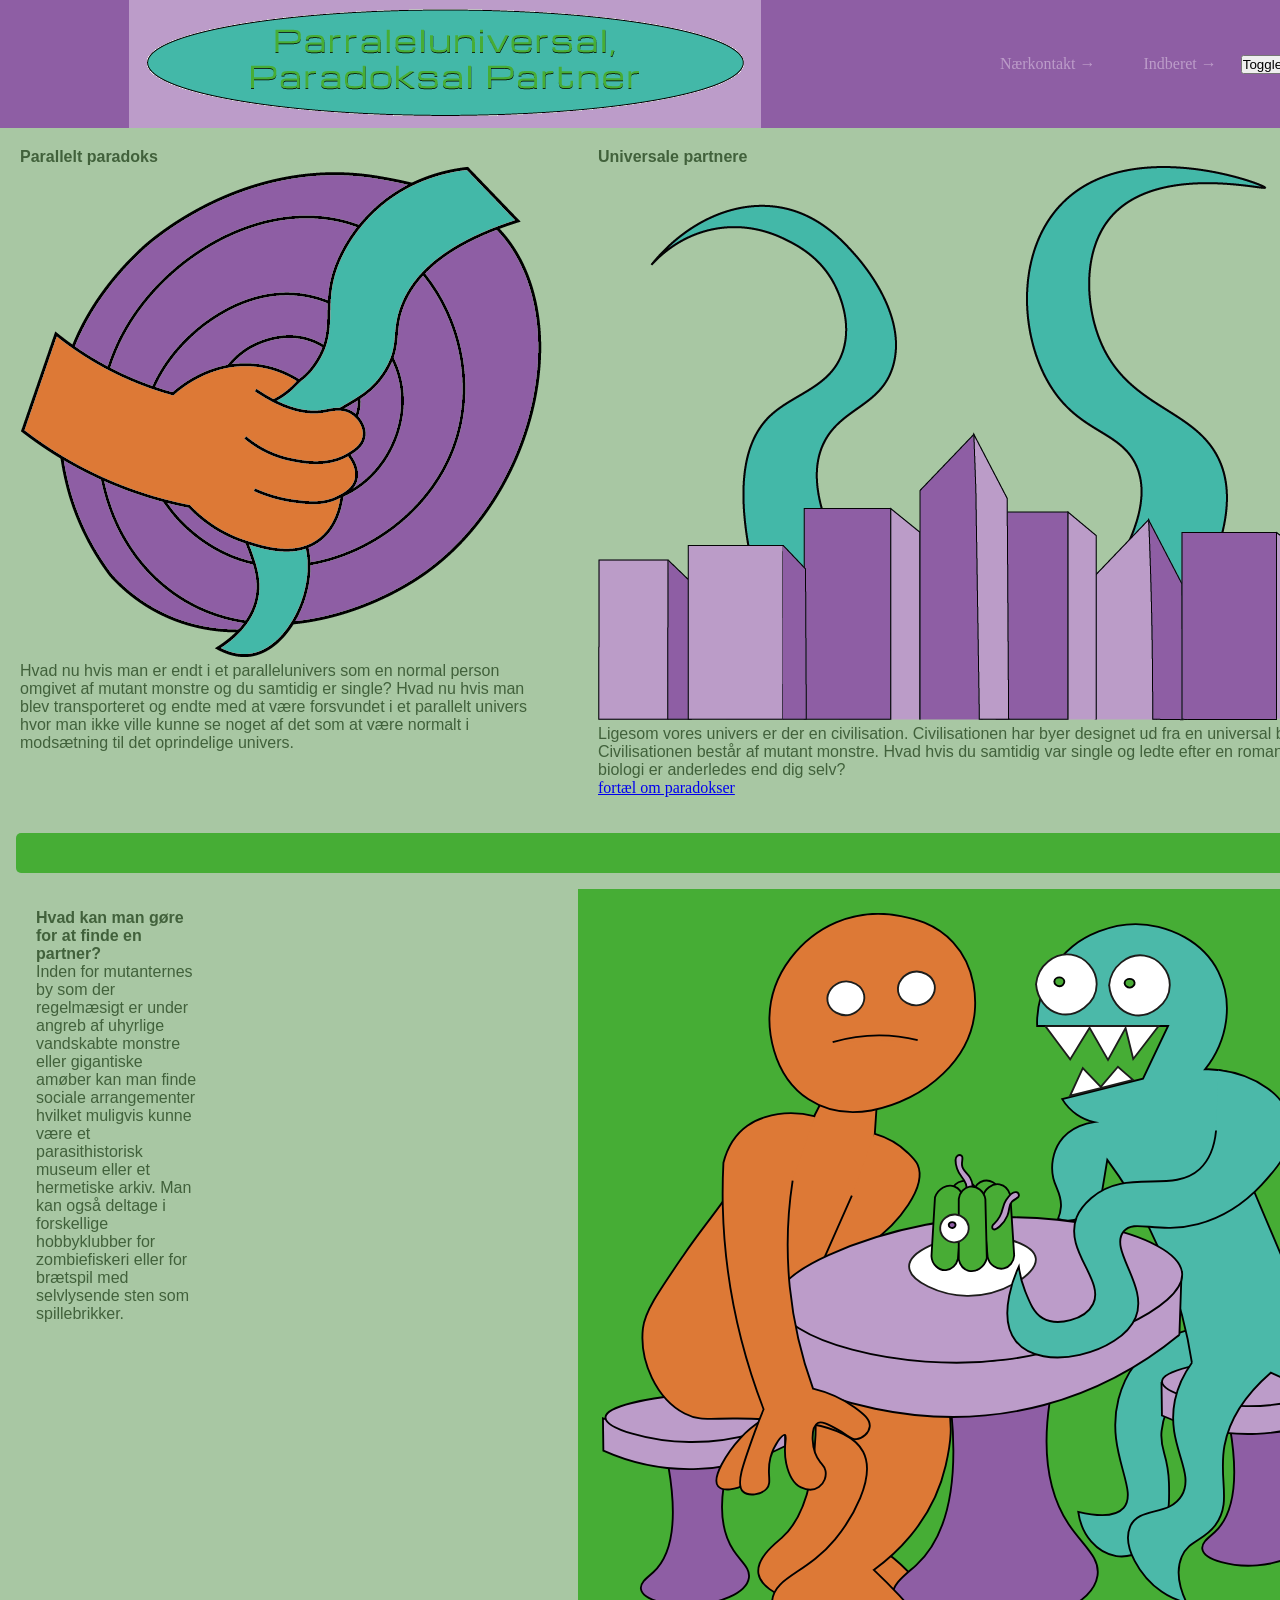
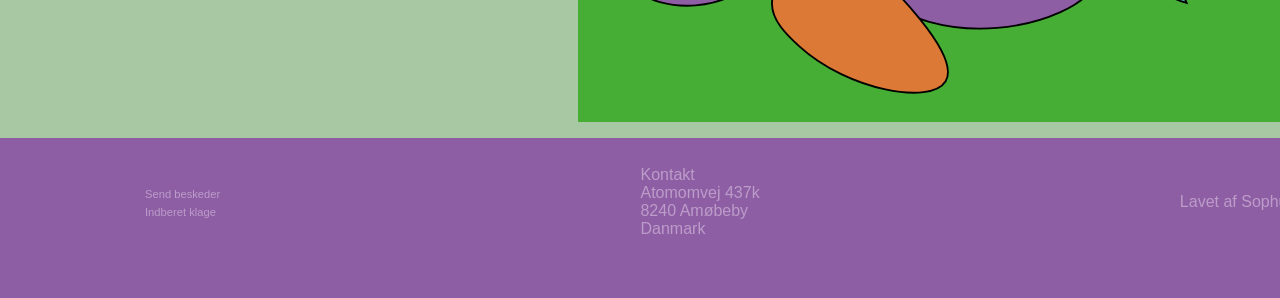
<file: index.html>
<!DOCTYPE html>
<html lang="da">

<head>
  <meta charset="UTF-8">
  <meta name="viewport" content="width=device-width, initial-scale=1.0">
  <link rel="stylesheet" href="css/custom.css">
  <link rel="stylesheet" href="css/fonts.css">
  <link rel="stylesheet" href="css/general.css">
  <link rel="stylesheet" href="css/layout.css">
  <link rel="stylesheet" href="css/burger.css">
  <link rel="stylesheet" href="css/cards.css">
  <link rel="stylesheet" href="css/darkmode.css">
  <link rel="icon" type="image/png" href="img/fav.png">
  <link rel="stylesheet" href="css/infographic.css">
  <link rel="stylesheet" href="https://fonts.googleapis.com/css?family=unica-one">
  <title>Emergency Site</title>
</head>

<body id="frontpage">
  <header>
    <nav>
      <div id="logotype-wrapper" class="logo">
        <a href="./index.html"><img src="img/paradoksal-partner-logo3.png" alt="logo"></a>
      </div>

      <ul class="menu">
        <li><a class="menuItem" href="instruction.html">Nærkontakt</a></li>
        <li><a class="menuItem" href="register.html">Indberet</a></li>
        <li>
          <button id="toggle-btn">Toggle Theme</button>
        </li>
      </ul>
      <button class="burger">
        <span class="line"></span>
        <span class="line"></span>
        <span class="line"></span>
      </button>
    </nav>
  </header>

  <main>
    <section class="information">
      <h3>Parallelt paradoks</h3>
      <div class="grid_1-1"></div>
      <img src="img/parraleluniversalparadoksalpartner.png" alt="portal">
      <p>
        Hvad nu hvis man er endt i et parallelunivers som en normal person omgivet af mutant monstre og du samtidig er
        single?

        Hvad nu hvis man blev transporteret og endte med at være forsvundet i et parallelt univers hvor man ikke ville
        kunne se
        noget af det som at være normalt i modsætning til det oprindelige univers.
      </p>
    </section>
    <section class="information">
      <h3>Universale partnere</h3>
      <div class="grid_1-1"></div>
      <img src="img/cityandtentacles.png" alt="by">
      <p>
        Ligesom vores univers er der en civilisation. Civilisationen har byer designet ud fra en universal bygningsstil.
        Civilisationen består af mutant monstre.

        Hvad hvis du samtidig var single og ledte efter en romantisk partner, hvis biologi er anderledes end dig selv?
      </p>
      <a href="instruction.html">fortæl om paradokser</a>
    </section>
    <section class="fullwidth">

    </section>
    <section class="grid_1-1-1">
      <article>


        <div id="artikel1" popover>
          <button>læs mere</button>
          <button popovertarget="artikel1">læs mere</button>
          <h2>artikel</h2>
          <p>læs mere</p>


        </div>
        <h2>Hvad kan man gøre for at finde en partner?</h2>
        <p>Inden for mutanternes by som der regelmæsigt er under angreb af uhyrlige vandskabte monstre eller gigantiske
          amøber kan
          man finde sociale arrangementer hvilket muligvis kunne være et parasithistorisk museum eller et hermetiske
          arkiv. Man
          kan også deltage i forskellige hobbyklubber for zombiefiskeri eller for brætspil med selvlysende sten som
          spillebrikker.
        </p>

        </div>
      </article>
      <article>

      </article>
      <article>

      </article>
    </section>
    </section>
    <section class="info-graphic">
      <?xml version="1.0" encoding="UTF-8"?>
      <?xml version="1.0" encoding="UTF-8"?>
      <svg xmlns="http://www.w3.org/2000/svg" viewBox="0 0 440.11 421.05">
        <defs>
          <style>
            .cls-1 {
              fill: #dd7936;
            }

            .cls-1,
            .cls-2,
            .cls-3,
            .cls-4,
            .cls-5,
            .cls-6,
            .cls-7 {
              stroke-miterlimit: 10;
            }

            .cls-1,
            .cls-2,
            .cls-3,
            .cls-6,
            .cls-7 {
              stroke: #000;
            }

            .cls-2 {
              fill: #bc9cc9;
            }

            .cls-3 {
              fill: #8e5ea4;
            }

            .cls-4 {
              fill: #e41718;
            }

            .cls-4,
            .cls-5 {
              stroke: #1d1d1b;
            }

            .cls-5 {
              fill: #fff;
            }

            .cls-6 {
              fill: #48ac35;
            }

            .cls-7 {
              fill: #4bb9a9;
            }
          </style>
        </defs>
        <g id="Lag_15" data-name="Lag 15">
          <path class="cls-7"
            d="M408.83,316.87c-9.27,5.16-21.34,9.78-31.18,5.2-9.95-4.64-10.21-15.23-22.32-37.61-10.41-19.23-19.28-35.61-30.27-35.46-10.8.15-21.6,16.23-23.24,30.27-1.22,10.42,3.51,12.04,3.97,28.13.3,10.29.65,22.15-7.34,30.88-1.09,1.19-9.68,10.3-21.1,8.56-10.19-1.55-18.78-11.16-20.48-23.85,15.67,3.74,21.76.96,24.46-2.14,8.52-9.77-10.14-30.18-2.75-58.7,2.72-10.51,7.7-17.14,8.87-18.65.59-.76,14.97-18.79,37.61-19.87,29.35-1.4,55.82,26.5,57.78,49.22.66,7.63-1.68,11.99,1.22,20.18,4.36,12.31,15.71,19.59,24.76,23.85Z" />
          <g id="Lag_8" data-name="Lag 8">
            <path class="cls-3"
              d="M21,364.51c-.51-3.52,3.93-6.46,6.65-8.94,7.81-7.13,14.15-22.16,8.25-56.64l32.33-2.06c-6.75,25.09-2.56,38.94,2.75,47.01,4.05,6.16,9.05,9.38,8.25,14.68-1.34,8.91-17.64,14-28.66,14.9-12.82,1.05-28.67-2.71-29.58-8.94Z" />
            <path class="cls-3"
              d="M323.78,342.93c-.51-3.52,3.93-6.46,6.65-8.94,7.81-7.13,14.15-22.16,8.25-56.64l32.33-2.06c-6.75,25.09-2.56,38.94,2.75,47.01,4.05,6.16,9.05,9.38,8.25,14.68-1.34,8.91-17.64,14-28.66,14.9-12.82,1.05-28.67-2.71-29.58-8.94Z" />
          </g>
          <g id="Lag_6" data-name="Lag 6">
            <path class="cls-2"
              d="M.74,289.98c9.25,4.15,27.47,10.84,51.13,9.86,21.72-.9,38.16-7.85,47.01-12.38-.15-5.66-.31-11.31-.46-16.97-12.38,4.38-31.74,9.5-55.72,8.94-17.24-.4-31.64-3.63-42.19-6.88.08,5.81.15,11.62.23,17.43Z" />
            <path class="cls-2"
              d="M302.01,271.04c9.25,4.15,27.47,10.84,51.13,9.86,21.72-.9,38.16-7.85,47.01-12.38-.15-5.66-.31-11.31-.46-16.97-12.38,4.38-31.74,9.5-55.72,8.94-17.24-.4-31.64-3.63-42.19-6.88.08,5.81.15,11.62.23,17.43Z" />
          </g>
          <g id="Lag_7" data-name="Lag 7">
            <path class="cls-2"
              d="M1.89,271.98c.14-6.1,24.58-10.49,39.34-11.72,26.26-2.18,58.1,2.63,58.53,9.66.4,6.64-27.2,15.74-52.72,15.41-21.5-.28-45.3-7.29-45.15-13.35Z" />
            <path class="cls-2"
              d="M302.03,252.63c.14-6.1,24.58-10.49,39.34-11.72,26.26-2.18,58.1,2.63,58.53,9.66.4,6.64-27.2,15.74-52.72,15.41-21.5-.28-45.3-7.29-45.15-13.35Z" />
          </g>
          <g id="Lag_14" data-name="Lag 14">
            <path class="cls-1"
              d="M177.72,374.99c-4.07,14.07-67.89,4.28-87.36-10.32-4.16-3.12-5.57-5.91-5.96-8.25-1.42-8.38,9.12-16.42,12.38-19.26,9.36-8.14,19.03-25.81,18.57-68.33-4.36,1-15.92,4.26-25.68,14.9-7.56,8.24-4.03,18.64-12.15,24.08-5.01,3.35-12.51,4.27-14.9,1.38-3.71-4.48,4.73-18.13,12.15-26.14,1.66-1.79,5.51-5.72,11.92-9.86,9.42-6.08,21.63-13.96,35.31-11.24,18.3,3.64,26.43,23.7,27.29,25.91,9.66,24.87-8.08,47.93-9.17,49.3,7.66,3.69,20.48,11.2,31.18,25.45,4.81,6.41,7.22,9.62,6.42,12.38Z" />
            <path class="cls-3"
              d="M156.89,368.65c-.97-6.67,7.45-12.25,12.6-16.95,14.8-13.52,26.81-42,15.64-107.33,20.42-1.3,40.85-2.61,61.27-3.91-12.8,47.54-4.86,73.79,5.21,89.08,7.68,11.66,17.15,17.79,15.64,27.81-2.53,16.89-33.43,26.53-54.32,28.25-24.29,2-54.34-5.13-56.06-16.95Z" />
          </g>
          <g id="Lag_13" data-name="Lag 13">
            <path class="cls-1"
              d="M185.33,414.38c-7.71,12.9-52.68,5.09-78.88-18.8-6.12-5.58-15.84-14.44-14.68-24.76,1.47-12.97,18.57-14.43,33.94-33.02,8.57-10.37,22.48-33.16,15.13-47.24-8.9-17.06-47.11-17.6-67.87-17.89-15.11-.21-20.33,1.49-28.43-2.75-15.04-7.88-24.45-28.1-22.47-45.86.99-8.93,7.85-18.95,21.55-38.98,7.93-11.59,11.85-16.14,20.18-27.52,6.85-9.35,16.54-23.14,27.52-40.82,6.42.08,12.84.15,19.26.23,2.45-4.74,4.89-9.48,7.34-14.22,10.09.15,20.18.31,30.27.46-.54,8.1-1.07,16.2-1.61,24.31,1.22.12,10.3,1.15,15.82,9.4,5.1,7.62,3.3,15.65,2.98,16.97-10.32,9.76-20.64,19.51-30.96,29.27-.61,1.71-1.22,3.42-1.83,5.12-8.25,13.45-16.51,26.9-24.76,40.36,34.93-4.04,65.61,7.96,76.13,30.04,7.02,14.73,3.42,30.5,1.38,39.44-7.29,31.93-30.46,50.23-38.75,56.18,6.51,6.15,47.53,45.37,38.75,60.08Z" />
            <path class="cls-1"
              d="M146.84,119.05c4.39,1.27,11.62,4.04,18.19,10.39,2.73,2.65,4.22,4.08,5.2,6.27,5.28,11.79-10.27,31.75-25.22,42.19-5.2,3.63-13.9,8.61-26.45,11.16,5.4-12.23,10.8-24.46,16.2-36.69" />
          </g>
          <g id="Lag_9" data-name="Lag 9">
            <path class="cls-7"
              d="M318.17,242.54c-3.28,4.52-7.32,11.37-9.17,20.29-5,24.13,11.28,38.49,3.67,51.36-6.83,11.55-23.16,5.63-27.86,16.85-4.42,10.55,5.37,26.86,16.97,34.97,5.02,3.51,9.98,5.2,13.53,6.08-3.2-6.76-6.33-16.37-2.64-24.88,3.85-8.88,11.59-8.41,18-16.85,9.31-12.27,1.73-24.79,5.04-42.99,1.89-10.35,7.63-24.35,24.99-39.44,27.47,11.59,35.31,23.64,36.8,33.13,2.54,16.22-13.57,24.36-10.55,42.88,2.61,16,18.27,32.08,32.79,30.73,6.6-.62,14.94-5.02,18.34-13.3,3.14-7.65.53-14.84-.23-16.74-.54,1.36-4.44,10.85-13.76,13.07-2,.47-5.44,1.29-8.25-.46-6.17-3.84-4.42-16.99-2.29-24.31,2.53-8.69,5.92-10.24,10.09-18.8,5.1-10.45,6.71-21.8,6.19-28.2-1.38-17.14-20.72-32.93-46.32-40.82-10.93-25.76-21.86-51.52-32.79-77.27,11.94-10.43,15.82-27.38,9.63-41.73-5.92-13.74-19.94-22.46-35.08-21.78,12.47-15.78,15.34-36.42,7.11-52.74-9.27-18.36-28.52-23.13-32.33-24.08-25.33-6.28-44.83,9.32-46.32,10.55-19.73,16.34-19.15,40.18-19.03,42.88h70.62l-13.53,28.43c-14.52,3.67-29.04,7.34-43.57,11.01,1.24,2.03,3.65,5.4,7.8,8.25,3.66,2.53,7.18,3.62,9.4,4.13-2.21.29-12.72,1.9-18.57,10.78-3.63,5.5-4.98,13.04-3.44,19.49,1.36,5.7,4.55,8.78,4.13,15.36-.19,2.86-.97,5.16-1.61,6.65,2.14.75,4.01.94,5.5.92,10.39-.14,16.89-10.84,17.66-12.15,1.15-6.88,2.29-13.76,3.44-20.64,7.51,10.09,15.45,22.37,22.7,36.92,13.73,27.56,19.96,53.17,22.93,72.46Z" />
            <g id="Lag_4" data-name="Lag 4">
              <path class="cls-2"
                d="M311.43,227.45c-14.67,12.07-39.14,28.8-73.07,37.91-68.7,18.45-126.29-7.69-143.16-16.13-.59-12.97-1.17-25.94-1.76-38.9,10.94,7.43,65.27,42.7,134.98,28.36,43.2-8.89,71.64-32.58,84.15-44.48-.38,11.08-.76,22.17-1.15,33.25Z" />
            </g>
            <g id="Lag_5" data-name="Lag 5">
              <path class="cls-2"
                d="M312.88,194.22c-1.9-21.25-75.24-38.23-138.27-26.06-31.99,6.18-81.08,23.68-80.1,41.43,1.1,20.02,65.8,38.72,123.21,31.34,43.65-5.61,96.83-28.08,95.16-46.7Z" />
            </g>
            <path class="cls-6"
              d="M213.71,149.04c-.67-3.39-4.41-5.35-7.79-4.62-2.7.58-4.91,2.82-5.22,5.48.27,8.35.54,16.71.81,25.06.73,2.25,2.65,3.96,5.04,4.3,3.45.48,7.62-1.95,8.68-5.89-.51-8.11-1.02-16.22-1.53-24.33Z" />
            <path class="cls-6"
              d="M201.75,149.66c-.47-3.43-4.09-5.6-7.52-5.06-2.73.43-5.06,2.53-5.52,5.18-.2,8.36-.41,16.71-.61,25.07.6,2.29,2.42,4.11,4.79,4.58,3.42.68,7.72-1.51,9-5.38-.05-8.13-.1-16.25-.14-24.38Z" />
            <path class="cls-5"
              d="M165.63,190.67c.04,7.92,16.84,15.58,31.18,15.82,18.5.31,38.13-11.66,37.15-20.18-.93-8.02-20.2-13.29-35.08-12.38-14.8.91-33.29,8.42-33.25,16.74Z" />
            <path class="cls-6"
              d="M177.7,185.1c.23,4.52,4.01,7.77,7.81,7.48,3.03-.23,5.75-2.7,6.48-6.08.92-10.85,1.85-21.7,2.77-32.55-.46-3.05-2.31-5.64-4.86-6.53-3.69-1.29-8.58,1.05-10.31,5.94-.63,10.58-1.26,21.17-1.89,31.75Z" />
            <path class="cls-2"
              d="M195.84,154.13c1.29-3.66.98-6.24.46-7.91-1.1-3.53-3.45-4.01-4.82-8.37-.09-.29-1.71-5.6.24-6.91.66-.44,1.71-.42,2.29.08,1.01.88-.08,2.68.15,4.97.32,3.07,2.72,3.99,4.36,6.73,1.15,1.92,2.13,5.1.92,10.47" />
            <path class="cls-6"
              d="M207.97,185.45c.9,4.43,5.13,7.08,8.84,6.23,2.96-.68,5.29-3.53,5.5-6.98-.7-10.87-1.41-21.73-2.11-32.6-.91-2.94-3.12-5.23-5.78-5.73-3.84-.73-8.32,2.32-9.31,7.41.96,10.56,1.91,21.12,2.87,31.68Z" />
            <path class="cls-2"
              d="M211.35,167.79c.83-.79,2.08-2.12,3.15-4.02,2.11-3.72,1.29-5.73,3.47-9.01.17-.25,3.28-4.85,5.52-4.16.76.23,1.41,1.06,1.38,1.83-.04,1.34-2.13,1.62-3.76,3.25-2.1,2.09-.96,3.94-2.48,7.62-1.93,4.67-6.35,7.97-7.56,7.3-.42-.23-.68-1.06-.52-1.72.14-.58.59-.94.8-1.09Z" />
            <path class="cls-6"
              d="M206.77,154.38c-.61-4.48-4.65-7.4-8.41-6.79-3,.49-5.5,3.17-5.94,6.61,0,10.89-.02,21.78-.02,32.67.72,3,2.78,5.42,5.39,6.1,3.78.97,8.46-1.77,9.77-6.78-.26-10.6-.53-21.2-.79-31.8Z" />
          </g>
          <g id="Lag_10" data-name="Lag 10">
            <path class="cls-7"
              d="M332.43,84.61c20.77,2.57,36.71,14.31,39.13,28.43,2.41,13.99-9.13,26.38-15.59,33.32-3.42,3.67-15.01,16.26-34.55,21.4-22.12,5.82-34.14-3.15-40.05,3.97-8.25,9.95,13.6,29.38,6.42,46.47-8.06,19.2-50.55,30.23-64.51,12.84-10.97-13.66.75-38.73,1.53-40.36.39,3.23,1.26,7.89,3.36,13.15,2.55,6.37,4.74,11.93,9.48,14.68,7.95,4.6,22.97.88,27.21-7.64,6.41-12.88-15.82-28.64-8.87-46.78,1.97-5.15,5.4-8.16,7.95-10.39,18.77-16.48,43.42-1.95,58.39-15.59,3.57-3.25,7.76-9.17,8.87-20.79" />
            <path class="cls-5"
              d="M182.42,169.47c-.37,4.35,3.25,7.98,7.25,8.18,4.71.24,8.72-4.34,8.04-8.79-.51-3.32-3.54-5.96-6.95-6.23-3.93-.31-7.97,2.57-8.34,6.84Z" />
          </g>
          <g id="Lag_11" data-name="Lag 11">
            <path class="cls-1"
              d="M102.82,144.31c-2.27,14.65-3.86,34.39-1.53,57.48,2.27,22.45,7.54,41.03,12.54,54.73,10.77,2.58,18.02,6.95,22.32,10.09,4.51,3.29,8.67,6.42,8.25,10.39-.35,3.34-3.85,6.54-7.26,6.8-3.03.23-4.13-2-10.2-5.27-5.41-2.92-8.51-4.59-10.55-3.44-3.9,2.2-4,14.84,1.49,21.32.9,1.06,2.19,2.24,2.64,4.36.62,2.94-.57,6.78-3.55,8.83-4.02,2.76-8.85.6-9.63.23-5.76-2.72-7.31-9.89-8.03-13.18-1.88-8.69.83-14.63-.57-15.13-1.44-.51-6.03,5.1-7.91,12.27-2.28,8.7,1.16,13.08-2.06,16.74-2.94,3.33-9.81,4.25-12.73,1.49-3.96-3.74-.28-13.89,6.42-32.33,1.89-5.19,3.59-9.37,4.7-12.04-11.3-29.36-21.01-66.35-22.01-109.3-.19-8.18-.05-16.09.34-23.69,1.21-4.74,4.4-13.96,12.91-19.96,3.77-2.66,7.22-3.81,9.63-4.59,10.5-3.37,20.35-2.13,26.98-.46" />
            <path class="cls-1"
              d="M90.3,56.24c-.07,3.04-.26,30.26,21.1,44.25,22.67,14.86,49.37,1.56,54.8-1.15,3.73-1.86,32.11-16.57,34.85-46.09.41-4.44,1.54-23.08-11.69-37.38-9.8-10.59-22.14-13.02-28.2-14.22-6.27-1.24-20.1-2.91-34.85,3.44-18.22,7.84-35.44,26.89-36,51.13Z" />
          </g>
          <g id="Lag_12" data-name="Lag 12">
            <path class="cls-5"
              d="M239.13,61c4.46,5.99,8.92,11.97,13.38,17.96,3.49-5.68,6.98-11.36,10.47-17.04,3.31,5.78,6.62,11.57,9.94,17.35l9.48-17.27,4.13,16.74c4.56-5.94,9.12-11.87,13.68-17.81-20.36.03-40.71.05-61.07.08Z" />
            <path class="cls-5"
              d="M234.1,38.38c.61,7.82,5.67,14.23,12.23,15.9,9.56,2.43,20.44-5.71,20.48-15.9.03-7.64-6.03-14.79-13.76-15.9-8.86-1.27-17.94,5.7-18.96,15.9Z" />
            <path class="cls-5"
              d="M273.54,38.88c.61,7.82,5.67,14.23,12.23,15.9,9.56,2.43,20.44-5.71,20.48-15.9.03-7.64-6.03-14.79-13.76-15.9-8.86-1.27-17.94,5.7-18.96,15.9Z" />
            <path class="cls-6"
              d="M244,36.89c-.12,1.41,1.4,2.72,2.9,2.6,1.36-.11,2.65-1.39,2.45-2.75-.18-1.24-1.52-2-2.68-1.99-1.24.01-2.57.91-2.68,2.14Z" />
            <path class="cls-6"
              d="M281.9,37.65c-.12,1.41,1.4,2.72,2.9,2.6,1.36-.11,2.65-1.39,2.45-2.75-.18-1.24-1.52-2-2.68-1.99-1.24.01-2.57.91-2.68,2.14Z" />
            <path class="cls-5"
              d="M252.47,98.57c2.28-4.96,4.57-9.92,6.85-14.88,3.23,3.35,6.46,6.71,9.7,10.06,3.09-3.61,6.17-7.22,9.26-10.82,2.68,2.36,5.37,4.72,8.05,7.08-11.29,2.85-22.57,5.71-33.86,8.56Z" />
            <path class="cls-5"
              d="M121.66,47.65c.9,5.35,7.22,8.5,12.38,7.11,4.41-1.18,8.2-5.73,7.34-10.55-.94-5.23-6.91-8.23-11.92-7.11-4.67,1.05-8.61,5.71-7.8,10.55Z" />
            <path class="cls-5"
              d="M159.7,42.36c.9,5.35,7.22,8.5,12.38,7.11,4.41-1.18,8.2-5.73,7.34-10.55-.94-5.23-6.91-8.23-11.92-7.11-4.67,1.05-8.61,5.71-7.8,10.55Z" />
            <path class="cls-1" d="M170.27,68.52c-5.39-1.32-12.41-2.5-20.64-2.52-10.44-.02-19.09,1.84-25.22,3.67" />
            <path class="cls-3"
              d="M187.03,168.15c-.08.95.95,1.83,1.98,1.75.93-.07,1.8-.94,1.67-1.85-.13-.84-1.03-1.34-1.82-1.34-.84,0-1.75.61-1.82,1.44Z" />
          </g>
        </g>
        <g id="Lag_2" data-name="Lag 2">
          <circle class="cirkel1" cx="198.81" cy="159.23" r="23.39" />
          <circle class="cirkel2" cx="311.62" cy="144.55" r="52.74" />
          <circle class="cirkel3" cx="188.72" cy="294.97" r="49.07" />
        </g>
      </svg>
    </section>
  </main>

  <footer>
    <nav>
      <ul>
        <li><a href="#">Send beskeder</a></li>
        <li><a href="#">Indberet klage</a></li>
        <li></li>
        <li></li>
      </ul>
      <ul>
        <li>Kontakt</li>
        <li>Atomomvej 437k</li>
        <li>8240 Amøbeby</li>
        <li>Danmark</li>
      </ul>
      <ul>
        <li></li>
        <li></li>
        <li></li>
        <li>Lavet af Sophus Haff</li>
      </ul>
    </nav>
  </footer>
  <script src="js/darkmode.js"></script>
  <script src="js/main.js"></script>
  <script src="js/burger.js"></script>
</body>

</html>
</file>
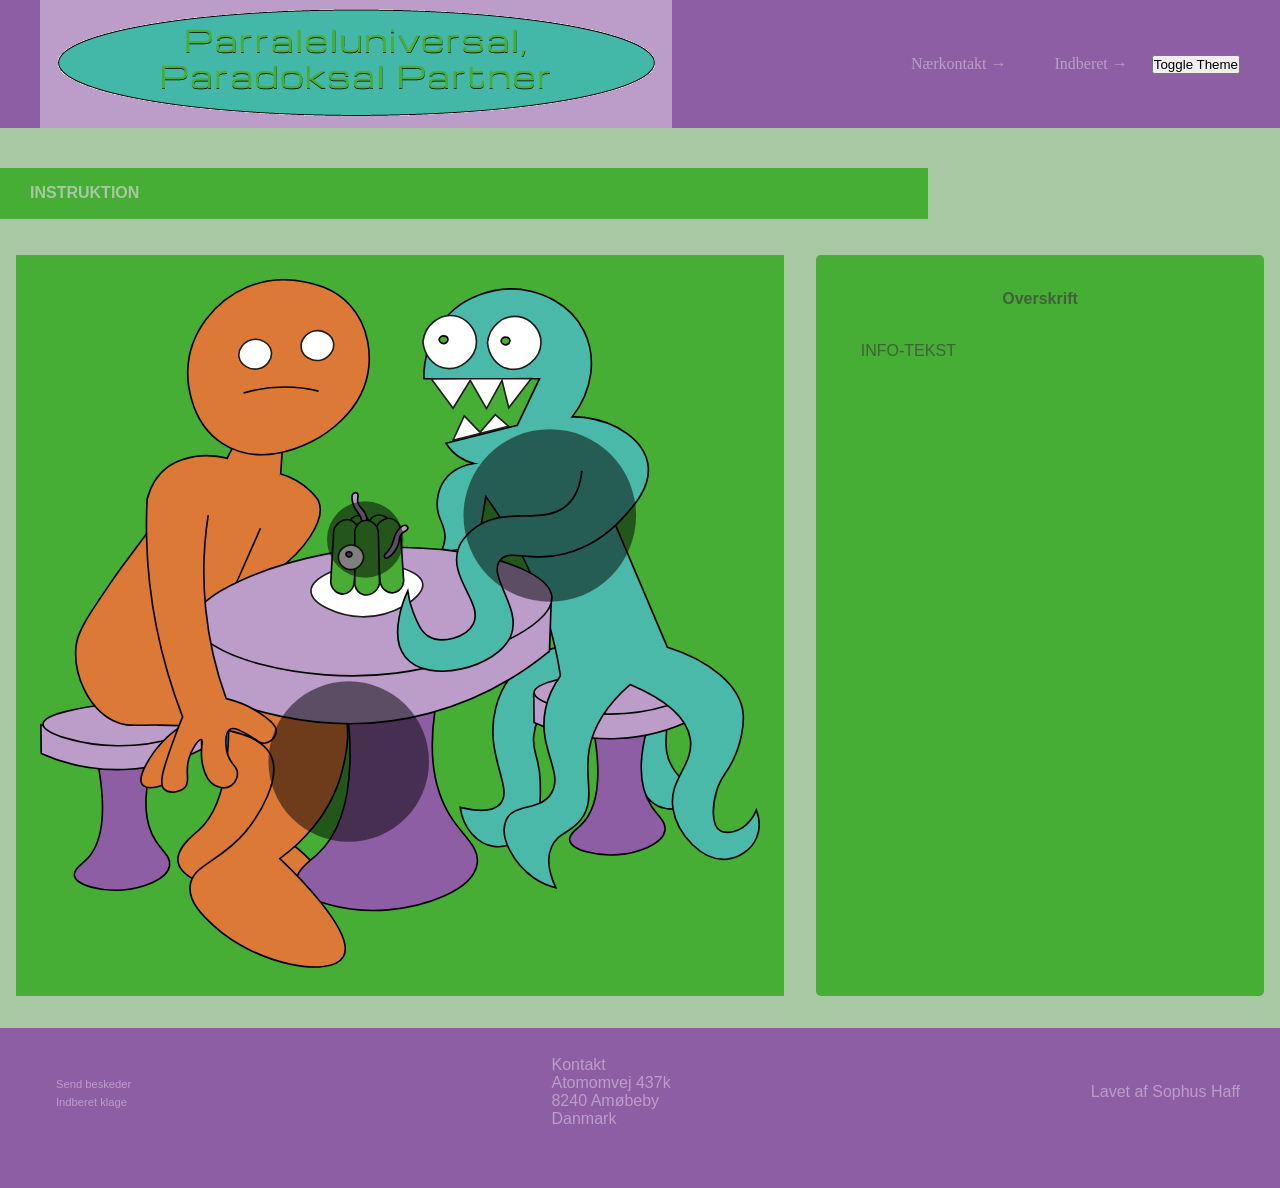
<file: instruction.html>
<!DOCTYPE html>
<html lang="da">

<head>
  <meta charset="UTF-8">
  <meta name="viewport" content="width=device-width, initial-scale=1.0">
  <link rel="stylesheet" href="css/custom.css">
  <link rel="stylesheet" href="css/fonts.css">
  <link rel="stylesheet" href="css/general.css">
  <link rel="stylesheet" href="css/layout.css">
  <link rel="stylesheet" href="css/burger.css">
  <link rel="stylesheet" href="css/cards.css">
  <link rel="stylesheet" href="css/darkmode.css">
  <link rel="stylesheet" href="css/infographic.css">
  <link rel="icon" type="image/png" href="img/fav.png">
  <link rel="stylesheet" href="https://fonts.googleapis.com/css?family=unica-one">
  <title>Emergency Site</title>
</head>

<body id="instruction">
  <header>
    <nav>
      <div id="logotype-wrapper" class="logo">
        <a href="./index.html"><img src="img/paradoksal-partner-logo3.png" alt="logo"></a>
      </div>
      <ul class="menu">
        <li><a class="menuItem" href="instruction.html">Nærkontakt</a></li>
        <li><a class="menuItem" href="register.html">Indberet</a></li>
        <li>
          <button id="toggle-btn">Toggle Theme</button>
        </li>
      </ul>
      <button class="burger">
        <span class="line"></span>
        <span class="line"></span>
        <span class="line"></span>
      </button>
    </nav>
  </header>

  <main>


    <h1>INSTRUKTION</h1>
    <section class="info-graphic">

      <?xml version="1.0" encoding="UTF-8"?>
      <?xml version="1.0" encoding="UTF-8"?>
      <svg xmlns="http://www.w3.org/2000/svg" viewBox="0 0 440.11 421.05">
        <defs>
          <style>
            .cls-1 {
              fill: #dd7936;
            }

            .cls-1,
            .cls-2,
            .cls-3,
            .cls-4,
            .cls-5,
            .cls-6,
            .cls-7 {
              stroke-miterlimit: 10;
            }

            .cls-1,
            .cls-2,
            .cls-3,
            .cls-6,
            .cls-7 {
              stroke: #000;
            }

            .cls-2 {
              fill: #bc9cc9;
            }

            .cls-3 {
              fill: #8e5ea4;
            }

            .cls-4 {
              fill: #e41718;
            }

            .cls-4,
            .cls-5 {
              stroke: #1d1d1b;
            }

            .cls-5 {
              fill: #fff;
            }

            .cls-6 {
              fill: #48ac35;
            }

            .cls-7 {
              fill: #4bb9a9;
            }
          </style>
        </defs>
        <g id="Lag_15" data-name="Lag 15">
          <path class="cls-7"
            d="M408.83,316.87c-9.27,5.16-21.34,9.78-31.18,5.2-9.95-4.64-10.21-15.23-22.32-37.61-10.41-19.23-19.28-35.61-30.27-35.46-10.8.15-21.6,16.23-23.24,30.27-1.22,10.42,3.51,12.04,3.97,28.13.3,10.29.65,22.15-7.34,30.88-1.09,1.19-9.68,10.3-21.1,8.56-10.19-1.55-18.78-11.16-20.48-23.85,15.67,3.74,21.76.96,24.46-2.14,8.52-9.77-10.14-30.18-2.75-58.7,2.72-10.51,7.7-17.14,8.87-18.65.59-.76,14.97-18.79,37.61-19.87,29.35-1.4,55.82,26.5,57.78,49.22.66,7.63-1.68,11.99,1.22,20.18,4.36,12.31,15.71,19.59,24.76,23.85Z" />
          <g id="Lag_8" data-name="Lag 8">
            <path class="cls-3"
              d="M21,364.51c-.51-3.52,3.93-6.46,6.65-8.94,7.81-7.13,14.15-22.16,8.25-56.64l32.33-2.06c-6.75,25.09-2.56,38.94,2.75,47.01,4.05,6.16,9.05,9.38,8.25,14.68-1.34,8.91-17.64,14-28.66,14.9-12.82,1.05-28.67-2.71-29.58-8.94Z" />
            <path class="cls-3"
              d="M323.78,342.93c-.51-3.52,3.93-6.46,6.65-8.94,7.81-7.13,14.15-22.16,8.25-56.64l32.33-2.06c-6.75,25.09-2.56,38.94,2.75,47.01,4.05,6.16,9.05,9.38,8.25,14.68-1.34,8.91-17.64,14-28.66,14.9-12.82,1.05-28.67-2.71-29.58-8.94Z" />
          </g>
          <g id="Lag_6" data-name="Lag 6">
            <path class="cls-2"
              d="M.74,289.98c9.25,4.15,27.47,10.84,51.13,9.86,21.72-.9,38.16-7.85,47.01-12.38-.15-5.66-.31-11.31-.46-16.97-12.38,4.38-31.74,9.5-55.72,8.94-17.24-.4-31.64-3.63-42.19-6.88.08,5.81.15,11.62.23,17.43Z" />
            <path class="cls-2"
              d="M302.01,271.04c9.25,4.15,27.47,10.84,51.13,9.86,21.72-.9,38.16-7.85,47.01-12.38-.15-5.66-.31-11.31-.46-16.97-12.38,4.38-31.74,9.5-55.72,8.94-17.24-.4-31.64-3.63-42.19-6.88.08,5.81.15,11.62.23,17.43Z" />
          </g>
          <g id="Lag_7" data-name="Lag 7">
            <path class="cls-2"
              d="M1.89,271.98c.14-6.1,24.58-10.49,39.34-11.72,26.26-2.18,58.1,2.63,58.53,9.66.4,6.64-27.2,15.74-52.72,15.41-21.5-.28-45.3-7.29-45.15-13.35Z" />
            <path class="cls-2"
              d="M302.03,252.63c.14-6.1,24.58-10.49,39.34-11.72,26.26-2.18,58.1,2.63,58.53,9.66.4,6.64-27.2,15.74-52.72,15.41-21.5-.28-45.3-7.29-45.15-13.35Z" />
          </g>
          <g id="Lag_14" data-name="Lag 14">
            <path class="cls-1"
              d="M177.72,374.99c-4.07,14.07-67.89,4.28-87.36-10.32-4.16-3.12-5.57-5.91-5.96-8.25-1.42-8.38,9.12-16.42,12.38-19.26,9.36-8.14,19.03-25.81,18.57-68.33-4.36,1-15.92,4.26-25.68,14.9-7.56,8.24-4.03,18.64-12.15,24.08-5.01,3.35-12.51,4.27-14.9,1.38-3.71-4.48,4.73-18.13,12.15-26.14,1.66-1.79,5.51-5.72,11.92-9.86,9.42-6.08,21.63-13.96,35.31-11.24,18.3,3.64,26.43,23.7,27.29,25.91,9.66,24.87-8.08,47.93-9.17,49.3,7.66,3.69,20.48,11.2,31.18,25.45,4.81,6.41,7.22,9.62,6.42,12.38Z" />
            <path class="cls-3"
              d="M156.89,368.65c-.97-6.67,7.45-12.25,12.6-16.95,14.8-13.52,26.81-42,15.64-107.33,20.42-1.3,40.85-2.61,61.27-3.91-12.8,47.54-4.86,73.79,5.21,89.08,7.68,11.66,17.15,17.79,15.64,27.81-2.53,16.89-33.43,26.53-54.32,28.25-24.29,2-54.34-5.13-56.06-16.95Z" />
          </g>
          <g id="Lag_13" data-name="Lag 13">
            <path class="cls-1"
              d="M185.33,414.38c-7.71,12.9-52.68,5.09-78.88-18.8-6.12-5.58-15.84-14.44-14.68-24.76,1.47-12.97,18.57-14.43,33.94-33.02,8.57-10.37,22.48-33.16,15.13-47.24-8.9-17.06-47.11-17.6-67.87-17.89-15.11-.21-20.33,1.49-28.43-2.75-15.04-7.88-24.45-28.1-22.47-45.86.99-8.93,7.85-18.95,21.55-38.98,7.93-11.59,11.85-16.14,20.18-27.52,6.85-9.35,16.54-23.14,27.52-40.82,6.42.08,12.84.15,19.26.23,2.45-4.74,4.89-9.48,7.34-14.22,10.09.15,20.18.31,30.27.46-.54,8.1-1.07,16.2-1.61,24.31,1.22.12,10.3,1.15,15.82,9.4,5.1,7.62,3.3,15.65,2.98,16.97-10.32,9.76-20.64,19.51-30.96,29.27-.61,1.71-1.22,3.42-1.83,5.12-8.25,13.45-16.51,26.9-24.76,40.36,34.93-4.04,65.61,7.96,76.13,30.04,7.02,14.73,3.42,30.5,1.38,39.44-7.29,31.93-30.46,50.23-38.75,56.18,6.51,6.15,47.53,45.37,38.75,60.08Z" />
            <path class="cls-1"
              d="M146.84,119.05c4.39,1.27,11.62,4.04,18.19,10.39,2.73,2.65,4.22,4.08,5.2,6.27,5.28,11.79-10.27,31.75-25.22,42.19-5.2,3.63-13.9,8.61-26.45,11.16,5.4-12.23,10.8-24.46,16.2-36.69" />
          </g>
          <g id="Lag_9" data-name="Lag 9">
            <path class="cls-7"
              d="M318.17,242.54c-3.28,4.52-7.32,11.37-9.17,20.29-5,24.13,11.28,38.49,3.67,51.36-6.83,11.55-23.16,5.63-27.86,16.85-4.42,10.55,5.37,26.86,16.97,34.97,5.02,3.51,9.98,5.2,13.53,6.08-3.2-6.76-6.33-16.37-2.64-24.88,3.85-8.88,11.59-8.41,18-16.85,9.31-12.27,1.73-24.79,5.04-42.99,1.89-10.35,7.63-24.35,24.99-39.44,27.47,11.59,35.31,23.64,36.8,33.13,2.54,16.22-13.57,24.36-10.55,42.88,2.61,16,18.27,32.08,32.79,30.73,6.6-.62,14.94-5.02,18.34-13.3,3.14-7.65.53-14.84-.23-16.74-.54,1.36-4.44,10.85-13.76,13.07-2,.47-5.44,1.29-8.25-.46-6.17-3.84-4.42-16.99-2.29-24.31,2.53-8.69,5.92-10.24,10.09-18.8,5.1-10.45,6.71-21.8,6.19-28.2-1.38-17.14-20.72-32.93-46.32-40.82-10.93-25.76-21.86-51.52-32.79-77.27,11.94-10.43,15.82-27.38,9.63-41.73-5.92-13.74-19.94-22.46-35.08-21.78,12.47-15.78,15.34-36.42,7.11-52.74-9.27-18.36-28.52-23.13-32.33-24.08-25.33-6.28-44.83,9.32-46.32,10.55-19.73,16.34-19.15,40.18-19.03,42.88h70.62l-13.53,28.43c-14.52,3.67-29.04,7.34-43.57,11.01,1.24,2.03,3.65,5.4,7.8,8.25,3.66,2.53,7.18,3.62,9.4,4.13-2.21.29-12.72,1.9-18.57,10.78-3.63,5.5-4.98,13.04-3.44,19.49,1.36,5.7,4.55,8.78,4.13,15.36-.19,2.86-.97,5.16-1.61,6.65,2.14.75,4.01.94,5.5.92,10.39-.14,16.89-10.84,17.66-12.15,1.15-6.88,2.29-13.76,3.44-20.64,7.51,10.09,15.45,22.37,22.7,36.92,13.73,27.56,19.96,53.17,22.93,72.46Z" />
            <g id="Lag_4" data-name="Lag 4">
              <path class="cls-2"
                d="M311.43,227.45c-14.67,12.07-39.14,28.8-73.07,37.91-68.7,18.45-126.29-7.69-143.16-16.13-.59-12.97-1.17-25.94-1.76-38.9,10.94,7.43,65.27,42.7,134.98,28.36,43.2-8.89,71.64-32.58,84.15-44.48-.38,11.08-.76,22.17-1.15,33.25Z" />
            </g>
            <g id="Lag_5" data-name="Lag 5">
              <path class="cls-2"
                d="M312.88,194.22c-1.9-21.25-75.24-38.23-138.27-26.06-31.99,6.18-81.08,23.68-80.1,41.43,1.1,20.02,65.8,38.72,123.21,31.34,43.65-5.61,96.83-28.08,95.16-46.7Z" />
            </g>
            <path class="cls-6"
              d="M213.71,149.04c-.67-3.39-4.41-5.35-7.79-4.62-2.7.58-4.91,2.82-5.22,5.48.27,8.35.54,16.71.81,25.06.73,2.25,2.65,3.96,5.04,4.3,3.45.48,7.62-1.95,8.68-5.89-.51-8.11-1.02-16.22-1.53-24.33Z" />
            <path class="cls-6"
              d="M201.75,149.66c-.47-3.43-4.09-5.6-7.52-5.06-2.73.43-5.06,2.53-5.52,5.18-.2,8.36-.41,16.71-.61,25.07.6,2.29,2.42,4.11,4.79,4.58,3.42.68,7.72-1.51,9-5.38-.05-8.13-.1-16.25-.14-24.38Z" />
            <path class="cls-5"
              d="M165.63,190.67c.04,7.92,16.84,15.58,31.18,15.82,18.5.31,38.13-11.66,37.15-20.18-.93-8.02-20.2-13.29-35.08-12.38-14.8.91-33.29,8.42-33.25,16.74Z" />
            <path class="cls-6"
              d="M177.7,185.1c.23,4.52,4.01,7.77,7.81,7.48,3.03-.23,5.75-2.7,6.48-6.08.92-10.85,1.85-21.7,2.77-32.55-.46-3.05-2.31-5.64-4.86-6.53-3.69-1.29-8.58,1.05-10.31,5.94-.63,10.58-1.26,21.17-1.89,31.75Z" />
            <path class="cls-2"
              d="M195.84,154.13c1.29-3.66.98-6.24.46-7.91-1.1-3.53-3.45-4.01-4.82-8.37-.09-.29-1.71-5.6.24-6.91.66-.44,1.71-.42,2.29.08,1.01.88-.08,2.68.15,4.97.32,3.07,2.72,3.99,4.36,6.73,1.15,1.92,2.13,5.1.92,10.47" />
            <path class="cls-6"
              d="M207.97,185.45c.9,4.43,5.13,7.08,8.84,6.23,2.96-.68,5.29-3.53,5.5-6.98-.7-10.87-1.41-21.73-2.11-32.6-.91-2.94-3.12-5.23-5.78-5.73-3.84-.73-8.32,2.32-9.31,7.41.96,10.56,1.91,21.12,2.87,31.68Z" />
            <path class="cls-2"
              d="M211.35,167.79c.83-.79,2.08-2.12,3.15-4.02,2.11-3.72,1.29-5.73,3.47-9.01.17-.25,3.28-4.85,5.52-4.16.76.23,1.41,1.06,1.38,1.83-.04,1.34-2.13,1.62-3.76,3.25-2.1,2.09-.96,3.94-2.48,7.62-1.93,4.67-6.35,7.97-7.56,7.3-.42-.23-.68-1.06-.52-1.72.14-.58.59-.94.8-1.09Z" />
            <path class="cls-6"
              d="M206.77,154.38c-.61-4.48-4.65-7.4-8.41-6.79-3,.49-5.5,3.17-5.94,6.61,0,10.89-.02,21.78-.02,32.67.72,3,2.78,5.42,5.39,6.1,3.78.97,8.46-1.77,9.77-6.78-.26-10.6-.53-21.2-.79-31.8Z" />
          </g>
          <g id="Lag_10" data-name="Lag 10">
            <path class="cls-7"
              d="M332.43,84.61c20.77,2.57,36.71,14.31,39.13,28.43,2.41,13.99-9.13,26.38-15.59,33.32-3.42,3.67-15.01,16.26-34.55,21.4-22.12,5.82-34.14-3.15-40.05,3.97-8.25,9.95,13.6,29.38,6.42,46.47-8.06,19.2-50.55,30.23-64.51,12.84-10.97-13.66.75-38.73,1.53-40.36.39,3.23,1.26,7.89,3.36,13.15,2.55,6.37,4.74,11.93,9.48,14.68,7.95,4.6,22.97.88,27.21-7.64,6.41-12.88-15.82-28.64-8.87-46.78,1.97-5.15,5.4-8.16,7.95-10.39,18.77-16.48,43.42-1.95,58.39-15.59,3.57-3.25,7.76-9.17,8.87-20.79" />
            <path class="cls-5"
              d="M182.42,169.47c-.37,4.35,3.25,7.98,7.25,8.18,4.71.24,8.72-4.34,8.04-8.79-.51-3.32-3.54-5.96-6.95-6.23-3.93-.31-7.97,2.57-8.34,6.84Z" />
          </g>
          <g id="Lag_11" data-name="Lag 11">
            <path class="cls-1"
              d="M102.82,144.31c-2.27,14.65-3.86,34.39-1.53,57.48,2.27,22.45,7.54,41.03,12.54,54.73,10.77,2.58,18.02,6.95,22.32,10.09,4.51,3.29,8.67,6.42,8.25,10.39-.35,3.34-3.85,6.54-7.26,6.8-3.03.23-4.13-2-10.2-5.27-5.41-2.92-8.51-4.59-10.55-3.44-3.9,2.2-4,14.84,1.49,21.32.9,1.06,2.19,2.24,2.64,4.36.62,2.94-.57,6.78-3.55,8.83-4.02,2.76-8.85.6-9.63.23-5.76-2.72-7.31-9.89-8.03-13.18-1.88-8.69.83-14.63-.57-15.13-1.44-.51-6.03,5.1-7.91,12.27-2.28,8.7,1.16,13.08-2.06,16.74-2.94,3.33-9.81,4.25-12.73,1.49-3.96-3.74-.28-13.89,6.42-32.33,1.89-5.19,3.59-9.37,4.7-12.04-11.3-29.36-21.01-66.35-22.01-109.3-.19-8.18-.05-16.09.34-23.69,1.21-4.74,4.4-13.96,12.91-19.96,3.77-2.66,7.22-3.81,9.63-4.59,10.5-3.37,20.35-2.13,26.98-.46" />
            <path class="cls-1"
              d="M90.3,56.24c-.07,3.04-.26,30.26,21.1,44.25,22.67,14.86,49.37,1.56,54.8-1.15,3.73-1.86,32.11-16.57,34.85-46.09.41-4.44,1.54-23.08-11.69-37.38-9.8-10.59-22.14-13.02-28.2-14.22-6.27-1.24-20.1-2.91-34.85,3.44-18.22,7.84-35.44,26.89-36,51.13Z" />
          </g>
          <g id="Lag_12" data-name="Lag 12">
            <path class="cls-5"
              d="M239.13,61c4.46,5.99,8.92,11.97,13.38,17.96,3.49-5.68,6.98-11.36,10.47-17.04,3.31,5.78,6.62,11.57,9.94,17.35l9.48-17.27,4.13,16.74c4.56-5.94,9.12-11.87,13.68-17.81-20.36.03-40.71.05-61.07.08Z" />
            <path class="cls-5"
              d="M234.1,38.38c.61,7.82,5.67,14.23,12.23,15.9,9.56,2.43,20.44-5.71,20.48-15.9.03-7.64-6.03-14.79-13.76-15.9-8.86-1.27-17.94,5.7-18.96,15.9Z" />
            <path class="cls-5"
              d="M273.54,38.88c.61,7.82,5.67,14.23,12.23,15.9,9.56,2.43,20.44-5.71,20.48-15.9.03-7.64-6.03-14.79-13.76-15.9-8.86-1.27-17.94,5.7-18.96,15.9Z" />
            <path class="cls-6"
              d="M244,36.89c-.12,1.41,1.4,2.72,2.9,2.6,1.36-.11,2.65-1.39,2.45-2.75-.18-1.24-1.52-2-2.68-1.99-1.24.01-2.57.91-2.68,2.14Z" />
            <path class="cls-6"
              d="M281.9,37.65c-.12,1.41,1.4,2.72,2.9,2.6,1.36-.11,2.65-1.39,2.45-2.75-.18-1.24-1.52-2-2.68-1.99-1.24.01-2.57.91-2.68,2.14Z" />
            <path class="cls-5"
              d="M252.47,98.57c2.28-4.96,4.57-9.92,6.85-14.88,3.23,3.35,6.46,6.71,9.7,10.06,3.09-3.61,6.17-7.22,9.26-10.82,2.68,2.36,5.37,4.72,8.05,7.08-11.29,2.85-22.57,5.71-33.86,8.56Z" />
            <path class="cls-5"
              d="M121.66,47.65c.9,5.35,7.22,8.5,12.38,7.11,4.41-1.18,8.2-5.73,7.34-10.55-.94-5.23-6.91-8.23-11.92-7.11-4.67,1.05-8.61,5.71-7.8,10.55Z" />
            <path class="cls-5"
              d="M159.7,42.36c.9,5.35,7.22,8.5,12.38,7.11,4.41-1.18,8.2-5.73,7.34-10.55-.94-5.23-6.91-8.23-11.92-7.11-4.67,1.05-8.61,5.71-7.8,10.55Z" />
            <path class="cls-1" d="M170.27,68.52c-5.39-1.32-12.41-2.5-20.64-2.52-10.44-.02-19.09,1.84-25.22,3.67" />
            <path class="cls-3"
              d="M187.03,168.15c-.08.95.95,1.83,1.98,1.75.93-.07,1.8-.94,1.67-1.85-.13-.84-1.03-1.34-1.82-1.34-.84,0-1.75.61-1.82,1.44Z" />
          </g>
        </g>
        <g id="Lag_2" data-name="Lag 2">
          <circle class="cirkel1" cx="198.81" cy="159.23" r="23.39" />
          <circle class="cirkel2" cx="311.62" cy="144.55" r="52.74" />
          <circle class="cirkel3" cx="188.72" cy="294.97" r="49.07" />
        </g>
      </svg>
    </section>
    <section class="info-text">
      <h2>Overskrift</h2>
      <article>
        <p class="placeholder">INFO-TEKST</p>
      </article>
      <aside id="efficiency" class="info-box yellow hide">INFO-BOX</aside>
      <aside id="requirement" class="info-box green hide">INFO-BOX</aside>
    </section>
  </main>

  <footer>
    <nav>
      <ul>
        <li><a href="#">Send beskeder</a></li>
        <li><a href="#">Indberet klage</a></li>
        <li></li>
        <li></li>
      </ul>
      <ul>
        <li>Kontakt</li>
        <li>Atomomvej 437k</li>
        <li>8240 Amøbeby</li>
        <li>Danmark</li>
      </ul>
      <ul>
        <li></li>
        <li></li>
        <li></li>
        <li>Lavet af Sophus Haff</li>
      </ul>
    </nav>
  </footer>

  </footer>
  <script src="js/darkmode.js"></script>
  <script src="js/main.js"></script>
  <script src="js/burger.js"></script>
</body>

</html>
</file>
<file: css/custom.css>
:root {
  /* Background color */

  color-scheme: light dark;

  --color-bg: light-dark(#a8c7a3, #41613b);

  /* Header background color */
  --color-head-bg: light-dark(#8e5ea4, #826390);

  /* Logotype */
  --color-logotype-bg: light-dark(#bc9cc9, #ac99b4);
  --color-text-logotype: light-dark(#000);
  --font-logotype-size: 1rem;

  /* Global menu */
  --color-menu-bg: light-dark(#8e5ea4, #826390);
  /* Links */
  --color-link-bg: #;
  --color-link-hover: #;
  --color-link-active: #;
  --border-radius-links: 1px;

  /* Headlines (size)*/
  --font-h1-size: 1rem;
  --font-h2-size: 1rem;
  --font-h3-size: 1rem;

  --headline2-size: 1rem;
  --headline3-size: 1rem;
  --font-sub1-size: 1rem;

  /* Headlines (color) */
  --color-headline-bg: #4;

  /* Tekst */

  --color-text-inverted: light-dark(white, black);

  /* Andet tekst */
  --followup-text-size: 1rem;

  /*  Margins */
  --margin-head-bottom: 5px;

  /* Borders */
  --border-radius: 5px;

  /* Cards */
  --color-card-bg: light-dark(#dd7936, #c17e52);
  --color-card-bg-inverted: light-dark(#42b8a9, #5c9992);
  --color-cta-card-bg: light-dark(#42b8a9, #5c9992);
  --color-cta-card-bg-inverted: light-dark(#dd7936, #c17e52);

  /* Fonts & font weights*/
  --font-family-sans: ui-sans-serif;
  --font-weight-bold: 700;
  --font-weight-medium: 500;
  --font-weight-regular: 300;
  --font-weight-light: 200;

  /* Infographics background colors*/
  --color-info-bg: light-dark(#46ad35, #4ca03f);

  --color-text: light-dark(#41613b, #a8c7a3);
  --nav-color-text: light-dark(#bc9cc9, #ac99b4);
  /* Colours
  color: light-dark(#dd7936, #c17e52);
  color: light-dark(#42b8a9, #5c9992);
  color: light-dark(#46ad35, #4ca03f);
  color: light-dark(#8e5ea4, #826390);
  color: light-dark(#bc9cc9, #ac99b4);

   color: light-dark(#bc9cc9, #ac99b4);
    */
}
</file>
<file: css/fonts.css>
@font-face {
  font-family: "Rubik";
  src: url("../fonts/Rubik-VariableFont_wght.woff2") format("woff2-variations"),
    url("/fonts/Rubik-Regular.woff") format("woff");
  font-weight: 200 700;
  font-style: normal;
}
</file>
<file: css/general.css>
* {
  margin: 0;
  padding: 0;
  box-sizing: border-box;
}
body {
  font-family: "Michroma", sans-serif;
  color: var(--color-text);
  /* background-color: var(--color-bg);*/
}
header {
  height: min-content;
  background-color: var(--color-head-bg);
  font-family: "Michroma", sans-serif;
  /* height: 8rem;*/
}

#main-disclamer {
  height: 225px;
  background-color: var(--color-head-bg);
  display: flex;
  justify-content: flex-start;
  align-items: center;
  padding-left: 2rem;
  padding-bottom: 2%;
  margin-bottom: var(--margin-head-bottom);
}
#main-disclamer-content {
  display: flex;
  column-gap: 1rem;
}
main section {
  padding: 20px;
  border-radius: var(--border-radius);
}
#register form * {
  display: block;
  margin-bottom: 0.5rem;
  width: 100%;
}
h1 {
  font-size: var(--font-h1-size);
  font-weight: var(--font-weight-bold);
  color: var(--color-text-inverted);
  margin: 5px 0;
  line-height: 1.3rem;
  text-align: left;
}

#instruction h1,
#register h1 {
  margin: 40px 0 20px 0;
  padding: 15px 30px;
  /* background-color: var(--color-head-bg);*/
  background-color: var(--color-info-bg);
  font-size: var(--font-h2-size);
}
#instruction p {
  grid-column: 1/-1;
  margin-bottom: 20px;
  font-size: var(--font-h2-size);
  line-height: 1.5rem;
}
.sub {
  font-size: var(--font-sub1-size);
  font-weight: var(--font-weight-light);
  color: var(--color-text-inverted);
}
h2 {
  font-size: var(--headline2-size);
  font-family: "Michroma", sans-serif;
}
h3 {
  font-size: var(--headline3-size);
  font-family: "Michroma", sans-serif;
}
h4 {
  font-size: var(--headline3-size);
  color: light-dark (#a8c7a3, #41613b);
  font-family: "Michroma", sans-serif;
}
p {
  font-family: "Michroma", sans-serif;
}

main > h1 {
  width: calc(80% - 6rem);
}
/* NAVIGATION STRUCTURES */
header > nav {
  height: 100%;
  background-color: var(--color-menu-bg);
  font-family: "Michroma", sans-serif;
}
nav ul {
  list-style: none;
}
a {
  font-family: var(--font-family-sans);
}
nav a {
  text-decoration: none;
  color: light-dark(#bc9cc9, #ac99b4);
}
/* Måske skal du lave en ny regel for logotype-wrapper, når du har lavet din logotype */
#logotype-wrapper {
  background-color: var(--color-logotype-bg);
  display: flex;
  justify-content: flex-start;
  align-items: center;
  height: 8rem;
  padding: 1rem;
}
#logotype-wrapper > a {
  color: var(--color-text-logotype);
  font-size: var(--font-logotype-size);
  font-weight: var(--font-weight-medium);
  width: max-content;
}
/* Global menu */
header nav li a {
  margin: 1.5rem;
  background-color: var(--color-link-bg);
  color: var(--nav-color-text);
  font-size: var(--followup-text-size);
  padding: 0.5rem, 1rem;
  border-radius: var(--border-radius-links);
}
/* Pilen efter menu-tekst */
header > nav li > a:after {
  content: " \2192";
}
/* Global menu hover effekt - Lav den om til det, du synes */
nav a:hover {
  background-color: var(--color-link-hover);
}
nav a:active {
  background-color: var(--color-link-active);
}

/* FOOTER */
footer {
  background-color: var(--color-head-bg);
  height: 10rem;
}

nav {
  height: 8rem;
  color: light-dark(#bc9cc9, #ac99b4);
  font-family: "Michroma", sans-serif;
}

footer a {
  font-size: 0.7rem;
  font-family: "Michroma", sans-serif;
}

[popover] {
  position-area: bottom;
  margin: initial;
}

.michroma-regular {
  font-family: "Michroma", sans-serif;
  font-weight: 400;
  font-style: normal;
}
</file>
<file: css/layout.css>
/* LAYOUT FOR MAIN CONTENT */
body {
  display: grid;
  grid-template-rows: auto 1fr auto;
  min-height: 100vh;
  margin: 0 auto;
  :focus-visible {
    outline: 2px;
    outline-offset: 2px;
  }
}
main {
  display: grid;
  row-gap: 1rem;
}
main > *:not(:first-child) {
  margin: 0 1rem;
}
main {
  grid-template-rows: min-content min-content 1fr min-content;
}
#instruction main > *:not(:first-child),
#register main > *:not(:first-child) {
  grid-template-rows: min-content min-content min-content 1fr min-content;
}
/* LAYOUT FOR HEADER AND FOOTER */
#frontpage main {
  display: grid;
  grid-template-columns: 1fr minmax(300px, 1200px) 1fr;
}

#frontpage .fullwidth {
  background-color: light-dark(#46ad35, #4ca03f);

  grid-column: 1/-1;

  display: grid;
  grid-template-columns: 1fr minmax(300px, 1200px) 1fr;
}

#frontpage .fullwidth > * {
  grid-column: 2/3;
}

footer {
  display: grid;
  grid-template-columns: 1fr minmax(300px, 1200px) 1fr;
}

header {
  grid-row: 1;
  display: grid;
  grid-template-columns: 1fr minmax(300px, 1200px) 1fr;
}

header nav,
footer nav {
  grid-column: 2 / 3;
  display: flex;
  justify-content: space-between;
  align-items: center;
}
header nav > * {
  flex: 1;
}
nav ul {
  display: flex;
  justify-content: flex-end;
  align-items: center;
}
footer nav ul {
  align-items: start;
}
footer nav ul:last-child {
  align-items: end;
}
header ul {
  height: 100%;
  width: clamp(175px, 50%, 300px);
}
footer ul {
  flex-direction: column;
  padding-left: 1rem;
}

/* LAYOUT FOR SECTIONS */

.grid_1-1 {
  display: grid;
  grid-template-columns: 1fr 1fr;
}

.grid_1-1-1 {
  display: grid;
  grid-template-columns: 1fr 1fr 1fr;
}
[popover] img {
  margin: auto;
  max-width: 600px;
}
@media (width > 600px) {
  #frontpage > main,
  #instruction > main,
  #register > main {
    grid-template-columns: 5fr 3fr;
    grid-template-rows: auto auto 1fr auto;
    .qr {
      order: 1;
    }

    h1 {
      grid-column: 1 / -1;
    }
  }
}
</file>
<file: css/burger.css>
.burger {
  width: 30px;
  height: 20px;
  cursor: pointer;
}

.burger .line {
  display: block;
  width: 100%;
  height: 2px;
  background-color: #333333;
  margin-bottom: 5px;
  transition: 0.2s linear;
}
.burger {
  display: none;
}
@media screen and (width < 800px) {
  .menu {
    display: none;
  }
  .logo {
    flex: 0 0 50vw;
  }
  .burger {
     display: block;
    background-color: transparent;
    border: 0;
    flex: 0 0 auto;
    margin: 0 20px;
  }
  .burger.active .line:nth-child(1) {
    transform: rotate(45deg) translate(5px, 5px);
    transition: 0.2s linear;
  }
  .burger.active .line:nth-child(2) {
    opacity: 0;
    transition: 0.15s linear;
  }
  .burger.active .line:nth-child(3) {
    transform: rotate(-45deg) translate(5px, -5px);
    transition: 0.2s linear;
  }
  nav.active .menu {
    display: block;
    background-color: var(--color-menu-bg);
    position: absolute;
    top: 3.6rem;
    right: 0;
    width: clamp(200px, 50vw, 400px);
    z-index: 1;
    opacity: 0.8;
  }
  header > nav li > a:after {
    content: "";
  }
  nav.active .menu li {
    margin: 40px 20px;
    text-align: right;
  }
  nav.active .menu a {
    font-size: 24px;
  }
}
</file>
<file: css/cards.css>
.daily_card {
  background-color: var(--color-card-bg);
  display: grid;
  grid-template-columns: 3fr 5fr;
  gap: 10px;
  padding: 40px 0 40px 20px;
  border-radius: var(--border-radius);
  height: minmax(200px, min-content);
}
.daily_text {
  display: grid;
  grid-template-rows: repeat(3, min-content);
  gap: 10px;
}
.daily_text h2 {
  background-color: var(--color-headline-bg);
  color: var(--color-text-inverted);
  padding: calc(1.1rem / 1.5) 0 calc(1.1rem / 2) 1rem;
  margin: 0 0 0.5rem 0;
}
.daily_text p {
  padding-right: 2rem;
  margin: 0 0 1rem 0;
}
.daily_text .cta_btn {
  justify-self: left;
  width: 80%;
}
.daily_img {
  width: 100%;
  height: 100%;
  object-fit: cover;
}
.news_card {
  background-color: var(--color-card-bg);
  display: grid;
  gap: 0.4rem;
  padding: 1rem 0;
  height: minmax(300px, min-content);
}
.news_card:nth-child(2n) {
  background-color: var(--color-card-bg-inverted);
}
.news_card > * {
  padding: 0 1rem;
}
.news_card h3 {
  margin: 0.5rem 0 0 0;
}
.news_card p {
  margin: 0 0 1rem 0;
}
.news_card:first-child:before {
  content: "BREAKING NEWS";
  background-color: var(--color-headline-bg);
  color: var(--color-text);
  font-size: var(--font-h3-size);
  font-weight: var(--font-weight-medium);
  text-align: center;
  line-height: 1rem;
  padding: calc(1.1rem / 1.5) 0 calc(1.1rem / 2) 0;
}
.news_card:first-child {
  border-radius: var(--border-radius) var(--border-radius) 0 0;
}
.news_card:last-child {
  border-radius: 0 0 var(--border-radius) var(--border-radius);
}

.news_card .cta_btn {
  justify-self: center;
}
.cta_btn {
  display: inline-block;
  padding: 0.4rem 1rem;
  background-color: var(--color-cta-card-bg);
  color: var(--color-text-inverted);
  text-decoration: none;
  width: max-content;
  border-radius: var(--border-radius);
}
.news_card .cta_btn {
  background-color: var(--color-cta-card-bg);
}
.news_card:nth-of-type(2n) .cta_btn {
  background-color: var(--color-cta-card-bg-inverted);
  color: var(--color-text);
}
.cta_btn:after {
  content: "\2192";
  margin-left: 1rem;
}
</file>
<file: css/darkmode.css>
/**html {
  --primary: #bada55;
  --secondary: #5000ca;
  --tertiary: #;
}

h1 {
  color: var(--primary);
}

html {
  color-scheme: light, dark;
  --color-heading: (#5000ca, #e0d3ff);
  --color-text: (#555, #cdc7dc);
  --color-bg: (#fff, #222);

  color: var(--color-text);
  background-color: var(--color-bg);
}

html.dark {
  color-scheme: dark light;
  --color-heading: (#e0d3ff, #5000ca);
  --color-text: (#cdc7dc, #555);
  --color-bg: light-dark(#222, #fff);
}

h1 {
  color: var(--color-heading);
}**/

html {
  --primary: light-dark(#a8c7a3, #41613b);
}

h1 {
  color: var(--primary);
}

html {
  color-scheme: light dark;
  --color-heading: light-dark(#8e5ea4, #826390);
  --color-text: light-dark(#bc9cc9, #ac99b4);
  --color-bg: light-dark(#a8c7a3, #41613b);

  background: var(--color-bg);
  color: var(--color-brand);
}

html.light{
    color-scheme: light;
}
html.dark {
    color-scheme: dark;
}

/* Colours*/
</file>
<file: css/infographic.css>
#head-txt {
  fill: rgb(54, 54, 54);
}
#frontpage .info-graphic svg circle {
  display: none;
}
.info-graphic svg circle {
  opacity: 0.5;
  transition: all ease-in-out 0.3s;
}

.info-graphic,
.info-text {
  background-color: var(--color-info-bg);
  padding: 20px 0;
  color: #41613b;
  font-family: "Michroma", sans-serif;
}
.info-graphic {
  border-radius: 0;
  margin: 60px auto 80px auto;
  padding: 1.5rem;
}
.info-graphic svg {
  width: 100%;
}
.info-text h2 {
  line-height: 3rem;
  text-align: center;
  background-color: var(--color-headline-bg);
  color: var(--color-text);
  margin-bottom: 1rem;
}
.info-text h3 {
  font-size: 0.8rem;
  line-height: 0.8rem;
  font-weight: 600;
  margin: 0;
  padding: 0;
  font-family: "Michroma", sans-serif;
}
.info-text > *:not(:first-child) {
  margin: 0 clamp(1rem, 10%, 7rem);
}
.info-text p {
  font-size: 0.8rem;
  line-height: 1.3;
  margin: 0 0 1.2rem 0;
  padding: 0;
  font-family: "Michroma", sans-serif;
}

.info-box-padding {
  padding: 1.5rem 1rem 0.5rem 1rem;
  background-color: var(--color-card-bg);
}
.info-box:nth-of-type(2n) {
  background-color: var(--color-card-bg-inverted);
}
.hide {
  visibility: hidden;
}
.fadeIn {
  animation: fadeIn 1.5s;
}
@keyframes fadeIn {
  from {
    opacity: 0;
  }
  to {
    opacity: 1;
  }
}
</file>
